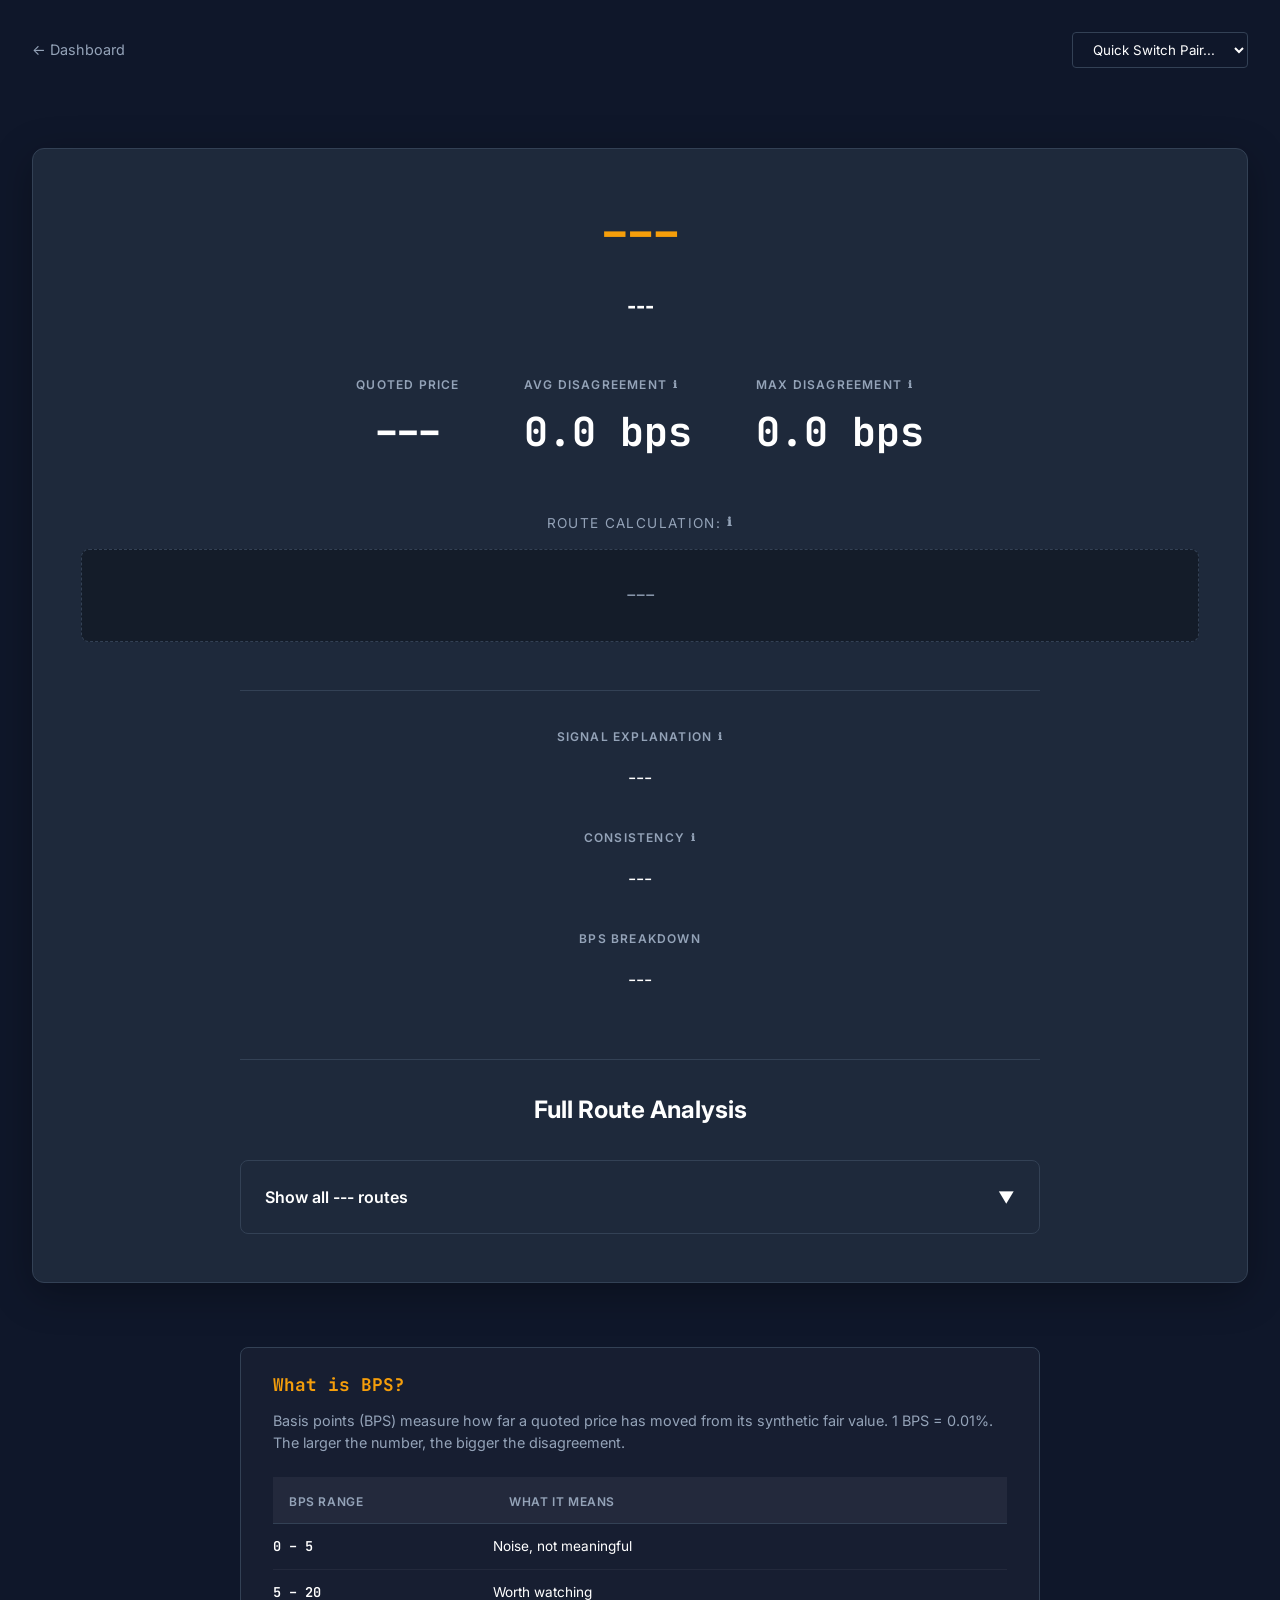
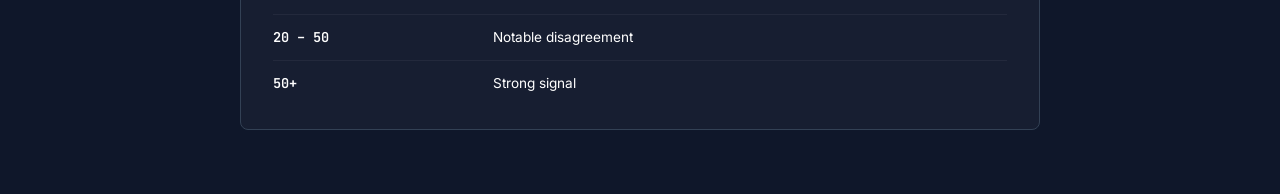
<file: details.html>
<!DOCTYPE html>
<html lang="en">
<head>
    <meta charset="UTF-8">
    <meta name="viewport" content="width=device-width, initial-scale=1.0">
    <title>HilEX | Pair Analysis Detail</title>
    <link rel="stylesheet" href="style.css">
    <link rel="preconnect" href="https://fonts.googleapis.com">
    <link rel="preconnect" href="https://fonts.gstatic.com" crossorigin>
    <link href="https://fonts.googleapis.com/css2?family=Inter:wght@400;600;700&family=JetBrains+Mono:wght@400;500&display=swap" rel="stylesheet">
    <style>
        .detail-card {
            background: var(--bg-secondary);
            border: 1px solid var(--border);
            border-radius: 12px;
            padding: 3rem;
            margin-top: 2rem;
            text-align: center;
            box-shadow: 0 10px 40px rgba(0,0,0,0.3);
        }
        .detail-header {
            display: flex;
            justify-content: space-between;
            align-items: center;
            margin-bottom: 3rem;
        }
        .back-link {
            color: var(--text-secondary);
            text-decoration: none;
            font-size: 0.9rem;
            display: flex;
            align-items: center;
            gap: 0.5rem;
        }
        .back-link:hover {
            color: var(--accent);
        }
        .pair-title {
            font-size: 3rem;
            font-family: var(--font-mono);
            font-weight: 700;
            color: var(--accent);
            margin-bottom: 1rem;
        }
        .signal-hero {
            display: inline-block;
            padding: 0.4rem 1.2rem;
            border-radius: 4px;
            font-weight: 800;
            font-size: 1.25rem;
            text-transform: uppercase;
            margin-bottom: 3rem;
        }

        /* New Price Row */
        .price-row {
            display: flex;
            justify-content: center;
            gap: 4rem;
            margin-bottom: 3rem;
        }
        .price-item {
            display: flex;
            flex-direction: column;
            gap: 0.5rem;
        }
        .price-label {
            color: var(--text-secondary);
            text-transform: uppercase;
            font-size: 0.75rem;
            font-weight: 600;
            letter-spacing: 0.1em;
        }
        .price-value {
            color: #ffffff;
            font-size: 2.5rem;
            font-weight: 700;
            font-family: var(--font-mono);
        }

        .route-label {
            color: var(--text-secondary);
            font-size: 0.85rem;
            margin-bottom: 1rem;
            text-transform: uppercase;
            letter-spacing: 0.1em;
        }
        .route-formula {
            background: rgba(0,0,0,0.3);
            padding: 2rem;
            border-radius: 8px;
            font-family: var(--font-mono);
            font-size: 1.1rem;
            color: var(--text-secondary);
            border: 1px dashed var(--border);
            margin-bottom: 3rem;
            word-break: break-all;
        }
        .observation-container {
            border-top: 1px solid var(--border);
            padding-top: 2rem;
            max-width: 800px;
            margin: 0 auto;
        }
        .observation-full {
            color: var(--text-primary);
            font-size: 1.15rem;
            line-height: 1.6;
            margin-top: 1rem;
        }

        .quick-switch {
            background: var(--bg-primary);
            color: var(--text-primary);
            border: 1px solid var(--border);
            padding: 0.5rem 1rem;
            border-radius: 4px;
            font-family: var(--font-main);
            outline: none;
            cursor: pointer;
        }
        .quick-switch:hover {
            border-color: var(--accent);
        }
    </style>
</head>
<body>
    <div class="app-container">
        <header class="detail-header">
            <a href="index.html" class="back-link">← Dashboard</a>
            <div class="quick-switch-area">
                <select id="quick-switch" class="quick-switch">
                    <option value="">Quick Switch Pair...</option>
                </select>
            </div>
        </header>

        <main id="detail-view">
            <div class="detail-card">
                <h1 id="detail-pair" class="pair-title">---</h1>
                <div id="detail-signal" class="signal-hero">---</div>
                
                <div class="price-row">
                    <div class="price-item">
                        <span class="price-label">Quoted Price</span>
                        <span id="detail-quoted" class="price-value">---</span>
                    </div>
                    <div class="price-item">
                        <span class="price-label tooltip-container">
                            Avg Disagreement <i class="info-icon">ℹ</i>
                            <span id="tt-avg" class="tooltip-text">Across all [route_count] routes tested, the quoted price was off from the synthetic price by this amount on average. Basis points (bps) = 0.01%. So 7 bps means the price is 0.07% off. This is the most reliable number — it reflects the average across all routes, not just one.</span>
                        </span>
                        <span id="detail-avg-disagreement" class="price-value">0.0 bps</span>
                    </div>
                    <div class="price-item">
                        <span class="price-label tooltip-container">
                            Max Disagreement <i class="info-icon">ℹ</i>
                            <span class="tooltip-text">The single worst route found — the path through the matrix that showed the biggest price gap. If this is much higher than the average, it likely means one unusual route is an outlier and the true disagreement is closer to the average. If it is close to the average, every route is showing a similar gap which strengthens the signal.</span>
                        </span>
                        <span id="detail-max-disagreement" class="price-value">0.0 bps</span>
                    </div>
                </div>

                <div class="route-label tooltip-container">
                    Route Calculation: <i class="info-icon">ℹ</i>
                    <span class="tooltip-text">This shows the worst-case route in detail — the specific pairs multiplied together to calculate what the price should be synthetically. For example: EUR/USD × USD/HKD = EUR/HKD implied price. The number at the end is what the matrix says the price should be. Compare it to the quoted price above to see the disagreement.</span>
                </div>
                <div id="detail-route" class="route-formula">---</div>
                
                <div class="observation-container">
                    <span class="price-label tooltip-container">
                        Signal Explanation <i class="info-icon">ℹ</i>
                        <span class="tooltip-text">This explains in plain English why the Buy or Sell signal was generated. A Buy signal is generated when the quoted market price is below the average synthetic price calculated across all routes — meaning the matrix thinks the pair is undervalued. A Sell signal is generated when the quoted price is above the average synthetic price — meaning the matrix thinks it is overvalued. The signal reflects what the cross-rate mathematics implies, not a recommendation to trade.</span>
                    </span>
                    <div id="detail-signal-exp" class="observation-full" style="margin-bottom: 2rem;">---</div>
                    
                    <span class="price-label tooltip-container">
                        Consistency <i class="info-icon">ℹ</i>
                        <span id="tt-cons" class="tooltip-text">What percentage of the [route_count] routes tested agreed on the Buy or Sell direction. 100% means every single path through the matrix pointed the same way — a very strong signal. 50% means routes are split and the signal is unreliable. Below 70% treat with caution.</span>
                    </span>
                    <div id="detail-consistency-exp" class="observation-full" style="margin-bottom: 2rem;">---</div>
                    
                    <span class="price-label">BPS Breakdown</span>
                    <div id="detail-bps-exp" class="observation-full" style="margin-bottom: 4rem;">---</div>

                    <div class="detail-section">
                        <h3 class="section-subtitle">Full Route Analysis</h3>
                        <div id="routes-collapsible-trigger" class="collapsible-trigger">
                            <span>Show all <span id="route-count-display">---</span> routes</span>
                            <span id="chevron" style="transition: transform 0.3s;">▼</span>
                        </div>
                        <div id="routes-collapsible-content" class="collapsible-content">
                            <table class="routes-table">
                                <thead>
                                    <tr>
                                        <th>Rank</th>
                                        <th>Route String</th>
                                        <th>BPS</th>
                                        <th>Signal</th>
                                    </tr>
                                </thead>
                                <tbody id="routes-table-body">
                                    <!-- Dynamic rows -->
                                </tbody>
                            </table>
                        </div>
                    </div>
                </div>
            </div>

            <section class="legend-section">
                <div class="bps-legend">
                    <h3 class="legend-title">What is BPS?</h3>
                    <p class="legend-desc">Basis points (BPS) measure how far a quoted price has moved from its synthetic fair value. 1 BPS = 0.01%. The larger the number, the bigger the disagreement.</p>
                    <table class="legend-table">
                        <thead>
                            <tr>
                                <th>BPS Range</th>
                                <th>What it means</th>
                            </tr>
                        </thead>
                        <tbody>
                            <tr>
                                <td class="bps-range">0 – 5</td>
                                <td class="bps-meaning">Noise, not meaningful</td>
                            </tr>
                            <tr>
                                <td class="bps-range">5 – 20</td>
                                <td class="bps-meaning">Worth watching</td>
                            </tr>
                            <tr>
                                <td class="bps-range">20 – 50</td>
                                <td class="bps-meaning">Notable disagreement</td>
                            </tr>
                            <tr>
                                <td class="bps-range">50+</td>
                                <td class="bps-meaning">Strong signal</td>
                            </tr>
                        </tbody>
                    </table>
                </div>
            </section>
        </main>
    </div>

    <script>
        const CACHE_KEY = 'hilex_cache';
        const urlParams = new URLSearchParams(window.location.search);
        const targetPair = urlParams.get('pair');

        function loadDetail() {
            const cache = JSON.parse(localStorage.getItem(CACHE_KEY));
            if (!cache || !cache.data) return;

            const data = cache.data;
            // Search all 105 pairs in full_matrix
            const pairData = (data.full_matrix || []).find(p => p.pair === targetPair);

            if (pairData) {
                document.getElementById('detail-pair').textContent = pairData.pair;
                
                const signalEl = document.getElementById('detail-signal');
                signalEl.textContent = pairData.signal;
                signalEl.className = 'signal-hero ' + (pairData.signal.toLowerCase() === 'buy' ? 'signal-buy' : 'signal-sell');
                
                document.getElementById('detail-quoted').textContent = pairData.quoted_price;
                
                const avgBpsEl = document.getElementById('detail-avg-disagreement');
                avgBpsEl.textContent = (pairData.avg_bps > 0 ? '+' : '') + pairData.avg_bps + ' bps';
                avgBpsEl.style.color = (pairData.signal || '').toLowerCase() === 'buy' ? 'var(--success)' : 'var(--danger)';

                const maxBpsEl = document.getElementById('detail-max-disagreement');
                maxBpsEl.textContent = (pairData.max_bps > 0 ? '+' : '') + pairData.max_bps + ' bps';
                maxBpsEl.style.color = (pairData.signal || '').toLowerCase() === 'buy' ? 'var(--success)' : 'var(--danger)';

                document.getElementById('detail-route').textContent = pairData.worst_route_calculation;
                document.getElementById('detail-signal-exp').textContent = pairData.signal_explanation;
                document.getElementById('detail-consistency-exp').textContent = pairData.consistency_explanation;
                document.getElementById('detail-bps-exp').textContent = pairData.bps_explanation;
                
                document.getElementById('tt-avg').textContent = `Across all ${pairData.route_count} routes tested, the quoted price was off from the synthetic price by this amount on average. Basis points (bps) = 0.01%. So 7 bps means the price is 0.07% off. This is the most reliable number — it reflects the average across all routes, not just one.`;
                document.getElementById('tt-cons').textContent = `What percentage of the ${pairData.route_count} routes tested agreed on the Buy or Sell direction. 100% means every single path through the matrix pointed the same way — a very strong signal. 50% means routes are split and the signal is unreliable. Below 70% treat with caution.`;

                // Handle Breakdown Section
                const breakdownSection = document.querySelector('.detail-section');
                const routesArray = pairData.all_routes;
                
                if (routesArray && routesArray.length > 0) {
                    document.getElementById('route-count-display').textContent = routesArray.length;
                    const sortedRoutes = [...routesArray].sort((a, b) => Math.abs(b.bps) - Math.abs(a.bps));
                    const routesBody = document.getElementById('routes-table-body');
                    
                    routesBody.innerHTML = sortedRoutes.map((r, idx) => `
                        <tr>
                            <td class="rank-cell">${idx + 1}</td>
                            <td style="color: var(--text-primary)">${r.route_string}</td>
                            <td class="bps-cell">${r.bps.toFixed(2)}</td>
                            <td><span class="signal-label ${r.signal.toLowerCase() === 'buy' ? 'signal-buy' : 'signal-sell'}">${r.signal}</span></td>
                        </tr>
                    `).join('');

                    // Toggle Logic
                    const trigger = document.getElementById('routes-collapsible-trigger');
                    const content = document.getElementById('routes-collapsible-content');
                    const chevron = document.getElementById('chevron');

                    trigger.onclick = () => {
                        content.classList.toggle('expanded');
                        chevron.style.transform = content.classList.contains('expanded') ? 'rotate(180deg)' : 'rotate(0deg)';
                    };
                } else {
                    // Hide the table and show the notice
                    breakdownSection.innerHTML = `
                        <div class="info-notice">
                            Full route breakdown is available for the top 20 pairs only.
                        </div>
                    `;
                }
            }

            // Populate Quick Switch from full_matrix
            const select = document.getElementById('quick-switch');
            (data.full_matrix || []).forEach(p => {
                const opt = document.createElement('option');
                opt.value = p.pair;
                opt.textContent = p.pair;
                if (p.pair === targetPair) opt.selected = true;
                select.appendChild(opt);
            });

            select.onchange = (e) => {
                if (e.target.value) {
                    window.location.href = `details.html?pair=${encodeURIComponent(e.target.value)}`;
                }
            };
        }

        loadDetail();
    </script>
</body>
</html>
</file>
<file: style.css>
:root {
    /* Color Palette */
    --bg-primary: #0F172A;
    --bg-secondary: #1E293B;
    --text-primary: #FFFFFF;
    --text-secondary: #94A3B8;
    --accent: #F59E0B; /* Gold/Amber */
    --accent-hover: #D97706;
    --success: #22C55E; /* Buy Green */
    --danger: #EF4444; /* Sell Red */
    --border: #334155;
    
    /* Typography */
    --font-main: 'Inter', sans-serif;
    --font-mono: 'JetBrains Mono', monospace;
}

.hidden {
    display: none !important;
}

/* --- TAB SYSTEM --- */
.tabs-nav {
    display: flex;
    gap: 1rem;
    margin-bottom: 2rem;
    border-bottom: 1px solid var(--border);
    padding-bottom: 0.5rem;
}

.tab-btn {
    background: none;
    border: none;
    color: var(--text-secondary);
    font-family: var(--font-main);
    font-weight: 600;
    font-size: 0.95rem;
    padding: 0.5rem 1rem;
    cursor: pointer;
    transition: all 0.2s;
    position: relative;
    outline: none;
}

.tab-btn:hover {
    color: var(--text-primary);
}

.tab-btn.active {
    color: var(--accent);
}

.tab-btn.active::after {
    content: '';
    position: absolute;
    bottom: -0.6rem;
    left: 0;
    width: 100%;
    height: 2px;
    background: var(--accent);
    box-shadow: 0 0 10px var(--accent);
}

#matrix-count {
    font-family: var(--font-mono);
    font-size: 0.8rem;
    opacity: 0.6;
    margin-left: 0.4rem;
}

.tab-pane {
    animation: fadeIn 0.3s ease-out;
}

@keyframes fadeIn {
    from { opacity: 0; transform: translateY(5px); }
    to { opacity: 1; transform: translateY(0); }
}

* {
    margin: 0;
    padding: 0;
    box-sizing: border-box;
}

body {
    background-color: var(--bg-primary);
    color: var(--text-primary);
    font-family: var(--font-main);
    line-height: 1.5;
    -webkit-font-smoothing: antialiased;
}

.app-container {
    max-width: 1400px;
    margin: 0 auto;
    padding: 2rem;
    min-height: 100vh;
    display: flex;
    flex-direction: column;
}

/* Header */
.header {
    display: flex;
    justify-content: space-between;
    align-items: center;
    border-bottom: 1px solid var(--border);
    padding-bottom: 1.5rem;
    margin-bottom: 2rem;
}

.logo-area {
    display: flex;
    align-items: baseline;
    gap: 2rem;
}

.logo {
    font-size: 2rem;
    font-weight: 800;
    letter-spacing: -1px;
    color: var(--accent);
    text-transform: uppercase;
    font-family: var(--font-mono);
}

.stats-group {
    display: flex;
    gap: 1rem;
    font-family: var(--font-mono);
    font-size: 0.85rem;
    color: var(--text-secondary);
}

.stat-item span {
    color: var(--text-primary);
}

/* Refresh Button */
.btn-refresh {
    background: transparent;
    border: 1px solid var(--accent);
    color: var(--accent);
    padding: 0.6rem 1.2rem;
    border-radius: 4px;
    font-weight: 600;
    font-size: 0.9rem;
    cursor: pointer;
    transition: all 0.2s ease;
    display: flex;
    align-items: center;
    gap: 0.5rem;
    min-width: 140px;
    justify-content: center;
}

.btn-refresh:hover:not(:disabled) {
    background: rgba(245, 158, 11, 0.1);
    box-shadow: 0 0 15px rgba(245, 158, 11, 0.2);
}

.btn-refresh:disabled {
    opacity: 0.5;
    cursor: not-allowed;
    border-color: var(--text-secondary);
    color: var(--text-secondary);
}

/* Alert Card */
.alert-section {
    margin-bottom: 2rem;
}

.alert-card {
    background: linear-gradient(135deg, rgba(245, 158, 11, 0.1) 0%, rgba(245, 158, 11, 0.05) 100%);
    border: 1px solid var(--accent);
    border-radius: 8px;
    padding: 1.25rem 2rem;
    display: flex;
    justify-content: space-between;
    align-items: center;
    cursor: pointer;
    transition: transform 0.2s ease, box-shadow 0.2s ease;
    box-shadow: 0 4px 20px rgba(0,0,0,0.2);
}

.alert-card:hover {
    transform: translateY(-2px);
    box-shadow: 0 8px 30px rgba(245, 158, 11, 0.15);
}

.alert-tag {
    background: var(--accent);
    color: var(--bg-primary);
    font-size: 0.7rem;
    font-weight: 800;
    padding: 0.2rem 0.6rem;
    border-radius: 4px;
    letter-spacing: 0.05em;
}

.alert-body {
    display: flex;
    align-items: baseline;
    gap: 0.5rem;
}

.alert-label {
    color: var(--text-secondary);
    font-size: 0.9rem;
}

.alert-value {
    color: var(--accent);
    font-weight: 700;
    font-size: 1.2rem;
    font-family: var(--font-mono);
}

.alert-cta {
    color: var(--text-secondary);
    font-size: 0.8rem;
    font-style: italic;
}

/* Modal */
.modal-overlay {
    position: fixed;
    top: 0;
    left: 0;
    width: 100%;
    height: 100%;
    background: rgba(0, 0, 0, 0.85);
    backdrop-filter: blur(4px);
    display: flex;
    justify-content: center;
    align-items: center;
    z-index: 1000;
}

.modal {
    background: var(--bg-secondary);
    border: 1px solid var(--border);
    border-radius: 8px;
    width: 90%;
    max-width: 600px;
    box-shadow: 0 20px 50px rgba(0,0,0,0.5);
    animation: modalIn 0.3s ease-out;
}

@keyframes modalIn {
    from { opacity: 0; transform: translateY(20px); }
    to { opacity: 1; transform: translateY(0); }
}

.modal-header {
    padding: 1.5rem;
    border-bottom: 1px solid var(--border);
    display: flex;
    justify-content: space-between;
    align-items: center;
}

.modal-header h3 {
    margin: 0;
    color: var(--accent);
    font-family: var(--font-mono);
}

.btn-close {
    background: none;
    border: none;
    color: var(--text-secondary);
    font-size: 1.5rem;
    cursor: pointer;
}

.modal-body {
    padding: 2rem;
    color: var(--text-primary);
    line-height: 1.6;
}

.modal-body p {
    font-size: 1.1rem;
}

.clickable-row {
    cursor: pointer;
}

.clickable-row:hover td {
    background: rgba(245, 158, 11, 0.05) !important;
}

.pair-link {
    color: var(--accent);
    text-decoration: none;
    font-weight: 700;
    border-bottom: 1px solid transparent;
    transition: border 0.2s;
}

.pair-link:hover {
    border-bottom-color: var(--accent);
}

.observation-text {
    max-width: 300px;
    white-space: nowrap;
    overflow: hidden;
    text-overflow: ellipsis;
    display: inline-block;
}

/* BPS Legend */
.legend-section {
    margin: 4rem 0 2rem;
}

.bps-legend {
    background: rgba(255, 255, 255, 0.03);
    border: 1px solid var(--border);
    border-radius: 8px;
    padding: 1.5rem 2rem;
    max-width: 800px;
    margin: 0 auto;
}

.legend-title {
    color: var(--accent);
    font-family: var(--font-mono);
    font-weight: 700;
    margin-bottom: 0.75rem;
    font-size: 1.1rem;
}

.legend-desc {
    color: var(--text-secondary);
    font-size: 0.9rem;
    line-height: 1.5;
    margin-bottom: 1.5rem;
}

.legend-table {
    width: 100%;
    border-collapse: collapse;
    font-size: 0.85rem;
}

.legend-table th {
    text-align: left;
    color: var(--text-secondary);
    text-transform: uppercase;
    font-weight: 600;
    letter-spacing: 0.05em;
    padding-bottom: 0.75rem;
    border-bottom: 1px solid var(--border);
}

.legend-table td {
    padding: 0.75rem 0;
    border-bottom: 1px solid rgba(255, 255, 255, 0.05);
}

.legend-table tr:last-child td {
    border-bottom: none;
}

.bps-range {
    font-family: var(--font-mono);
    color: #ffffff;
    font-weight: 600;
    width: 30%;
}

.bps-meaning {
    color: var(--text-primary);
}

/* Tables */
.main-section {
    margin-bottom: 3rem;
}

.section-title {
    font-size: 1.25rem;
    font-weight: 700;
    margin-bottom: 1.5rem;
    color: var(--text-primary);
    text-transform: uppercase;
    letter-spacing: 0.05em;
}

.table-container {
    background: var(--bg-secondary);
    border-radius: 4px;
    overflow: hidden;
    border: 1px solid var(--border);
}

table {
    width: 100%;
    border-collapse: collapse;
    font-size: 0.9rem;
}

th {
    text-align: left;
    padding: 1rem;
    background: rgba(255, 255, 255, 0.05);
    color: var(--text-secondary);
    font-weight: 600;
    text-transform: uppercase;
    font-size: 0.75rem;
    letter-spacing: 0.05em;
    border-bottom: 2px solid var(--border);
}

td {
    padding: 1rem;
    border-bottom: 1px solid var(--border);
    vertical-align: middle;
}

tr:hover td {
    background: rgba(255, 255, 255, 0.02);
}

.signal-label {
    padding: 0.25rem 0.5rem;
    border-radius: 2px;
    font-weight: 700;
    font-size: 0.75rem;
    text-transform: uppercase;
}

.signal-buy {
    color: var(--success);
}

.signal-sell {
    color: var(--danger);
}

.price-cell, .bps-cell {
    font-family: var(--font-mono);
}

.route-cell {
    font-family: var(--font-mono);
    font-size: 0.8rem;
    color: var(--text-secondary);
}

.observation-cell {
    color: var(--text-secondary);
    font-style: italic;
    font-size: 0.85rem;
}



/* Footer */
.footer {
    margin-top: 3rem;
    padding-top: 1.5rem;
    border-top: 1px solid var(--border);
    text-align: center;
}

.footer p {
    color: var(--text-secondary);
    font-size: 0.75rem;
}

/* Spinner */
.spinner {
    width: 16px;
    height: 16px;
    border: 2px solid currentColor;
    border-bottom-color: transparent;
    border-radius: 50%;
    display: inline-block;
    animation: rotation 1s linear infinite;
}

@keyframes rotation {
    0% { transform: rotate(0deg); }
    100% { transform: rotate(360deg); }
}

.hidden {
    display: none;
}

/* Toast */
.error-toast {
    position: fixed;
    bottom: 2rem;
    right: 2rem;
    background: var(--danger);
    color: white;
    padding: 1rem 1.5rem;
    border-radius: 4px;
    font-weight: 600;
    box-shadow: 0 4px 12px rgba(0,0,0,0.5);
}

/* Tooltip System */
.tooltip-container {
    position: relative;
    display: inline-flex;
    align-items: center;
    cursor: help;
}

.info-icon {
    display: inline-flex;
    align-items: center;
    justify-content: center;
    margin-left: 6px;
    font-size: 0.85em;
    color: var(--text-secondary);
    font-family: var(--font-main);
    font-style: normal;
    font-weight: 600;
}

.tooltip-text {
    position: absolute;
    bottom: calc(100% + 8px);
    left: 50%;
    transform: translateX(-50%);
    background-color: var(--bg-primary);
    color: var(--text-primary);
    border: 1px solid var(--border);
    padding: 0.75rem 1rem;
    border-radius: 6px;
    font-size: 0.75rem;
    font-weight: 400;
    line-height: 1.4;
    white-space: normal;
    width: max-content;
    max-width: 250px;
    text-align: left;
    text-transform: none;
    letter-spacing: normal;
    box-shadow: 0 4px 12px rgba(0,0,0,0.5);
    z-index: 100;
    opacity: 0;
    visibility: hidden;
    transition: opacity 0.2s ease, visibility 0.2s ease;
    pointer-events: none;
}

.tooltip-container:hover .tooltip-text {
    opacity: 1;
    visibility: visible;
}

/* --- PREMIUM HEATMAP GRID --- */
.section-header {
    display: flex;
    justify-content: space-between;
    align-items: center;
    margin-bottom: 1.5rem;
}

.live-status {
    display: flex;
    align-items: center;
    gap: 0.5rem;
    font-family: var(--font-mono);
    font-size: 0.75rem;
    color: var(--success);
    font-weight: 700;
}

.pulse-dot {
    width: 8px;
    height: 8px;
    background: var(--success);
    border-radius: 50%;
    box-shadow: 0 0 10px var(--success);
    animation: pulseGlow 2s infinite;
}

@keyframes pulseGlow {
    0% { opacity: 0.4; transform: scale(0.9); }
    50% { opacity: 1; transform: scale(1.1); }
    100% { opacity: 0.4; transform: scale(0.9); }
}

.matrix-heatmap-grid {
    display: grid;
    grid-template-columns: repeat(5, 1fr);
    gap: 1px;
    background: var(--border);
    border: 1px solid var(--border);
    border-radius: 4px;
    overflow: hidden;
}

.matrix-card {
    background: var(--bg-secondary);
    padding: 0.6rem 0.75rem;
    display: flex;
    justify-content: space-between;
    align-items: center;
    transition: background-color 0.4s cubic-bezier(0.4, 0, 0.2, 1);
    border-bottom: 1px solid rgba(255, 255, 255, 0.03);
}

.matrix-card:hover {
    background: rgba(255, 255, 255, 0.05);
}

.matrix-card-pair {
    font-size: 0.75rem;
    font-weight: 700;
    color: var(--accent);
    font-family: var(--font-mono);
}

.matrix-card-price {
    font-size: 0.8rem;
    font-family: var(--font-mono);
    color: var(--text-primary);
    font-weight: 500;
    letter-spacing: -0.02em;
}

/* Tick Animations */
.matrix-flash-up {
    animation: heatmapFlashGreen 1.2s cubic-bezier(0, 0, 0.2, 1);
}

.matrix-flash-down {
    animation: heatmapFlashRed 1.2s cubic-bezier(0, 0, 0.2, 1);
}

@keyframes heatmapFlashGreen {
    0% { background-color: rgba(34, 197, 94, 0.25); box-shadow: inset 0 0 15px rgba(34, 197, 94, 0.1); }
    100% { background-color: var(--bg-secondary); }
}

@keyframes heatmapFlashRed {
    0% { background-color: rgba(239, 68, 68, 0.25); box-shadow: inset 0 0 15px rgba(239, 68, 68, 0.1); }
    100% { background-color: var(--bg-secondary); }
}

/* --- DETAILS PAGE ROUTE BREAKDOWN --- */
.detail-section {
    margin-top: 4rem;
    padding-top: 2rem;
    border-top: 1px solid var(--border);
}

.section-subtitle {
    font-size: 1.5rem;
    color: var(--text-primary);
    margin-bottom: 2rem;
}

.collapsible-trigger {
    background: var(--bg-secondary);
    border: 1px solid var(--border);
    color: var(--text-primary);
    width: 100%;
    padding: 1.5rem;
    border-radius: 8px;
    display: flex;
    justify-content: space-between;
    align-items: center;
    cursor: pointer;
    font-weight: 600;
    transition: background 0.2s;
}

.collapsible-trigger:hover {
    background: rgba(255, 255, 255, 0.05);
}

.collapsible-content {
    max-height: 0;
    overflow: hidden;
    transition: max-height 0.4s ease-out;
}

.collapsible-content.expanded {
    max-height: 1000px; /* Large enough to show many routes */
    overflow-y: auto;
    border: 1px solid var(--border);
    border-top: none;
    border-bottom-left-radius: 8px;
    border-bottom-right-radius: 8px;
    background: rgba(0, 0, 0, 0.2);
}

.routes-table {
    width: 100%;
    border-collapse: collapse;
}

.routes-table th {
    background: var(--bg-primary);
    position: sticky;
    top: 0;
    z-index: 2;
    padding: 1rem;
    text-align: left;
    font-size: 0.75rem;
    text-transform: uppercase;
    letter-spacing: 0.1em;
    color: var(--text-secondary);
}

.routes-table td {
    padding: 1rem;
    border-bottom: 1px solid rgba(255, 255, 255, 0.03);
    font-family: var(--font-mono);
    font-size: 0.85rem;
}

.rank-cell { color: var(--text-secondary); }
.bps-cell { font-weight: 600; }

.info-notice {
    background: rgba(59, 130, 246, 0.1);
    border: 1px solid rgba(59, 130, 246, 0.2);
    color: var(--text-primary);
    padding: 1.5rem;
    border-radius: 8px;
    text-align: center;
    font-size: 0.95rem;
    margin-top: 2rem;
    font-weight: 500;
}
</file>
